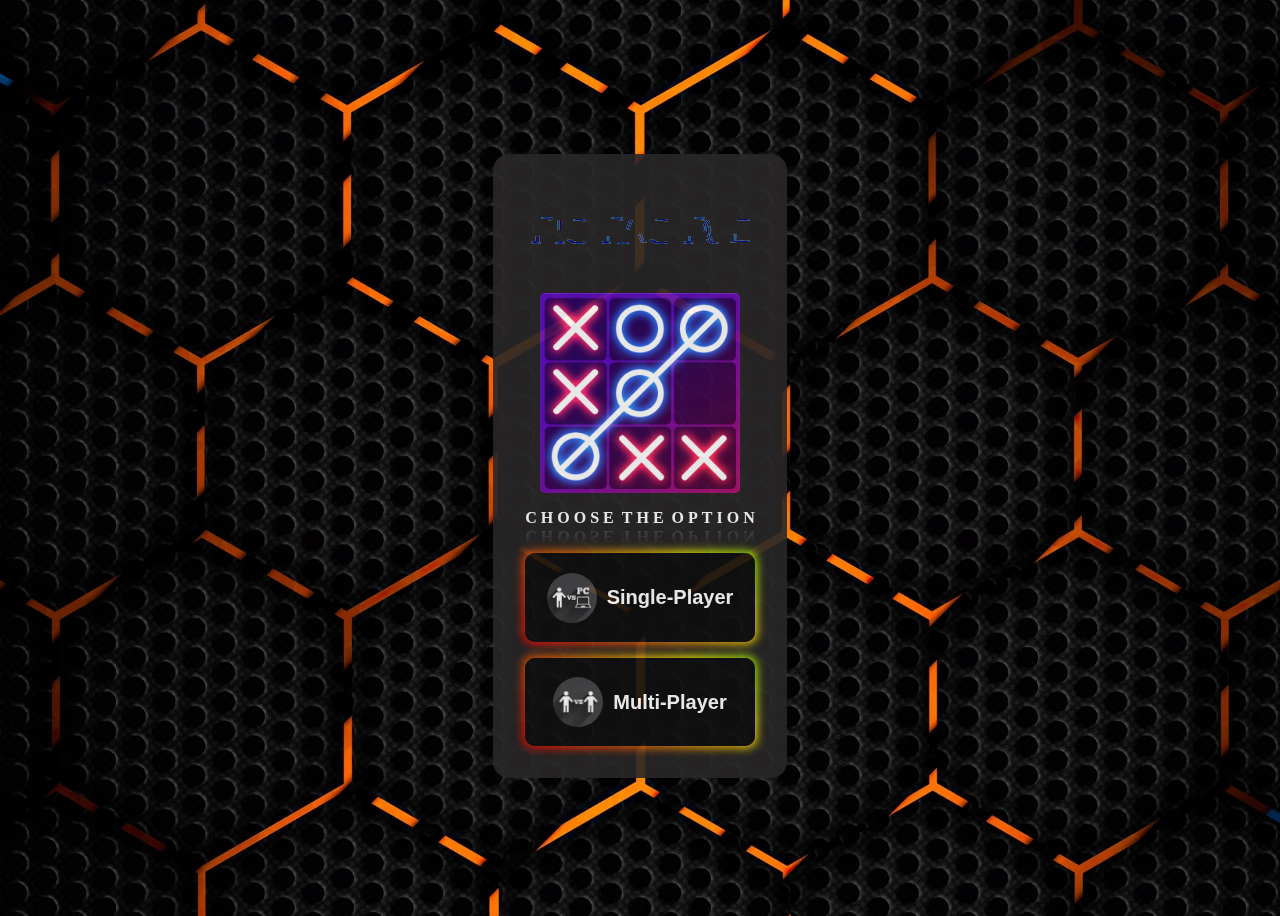
<file: index.html>
<!DOCTYPE html>
<html lang="en">
<head>
    <meta charset="UTF-8">
    <meta name="viewport" content="width=device-width, initial-scale=1.0">
    <title>Tic Tac Toe</title>
    <link rel="icon" href="Tic Tac Toe.png" type="image/png">
    <link rel="stylesheet" href="index1.css">
</head>
<body>
  <main>
        <div class="user-info0 hide0">
          <div id="container">
            <svg viewBox="0 0 960 300">
              <symbol id="s-text">
                <text text-anchor="middle" x="50%" y="80%">TIC TAC TOE</text>
                <text text-anchor="middle" x="51%" y="80%">TIC TAC TOE</text>
                
              </symbol>
            
              <g class = "g-ants">
                <use xlink:href="#s-text" class="text-copy"></use>
                <use xlink:href="#s-text" class="text-copy"></use>
                <use xlink:href="#s-text" class="text-copy"></use>
                <use xlink:href="#s-text" class="text-copy"></use>
                <use xlink:href="#s-text" class="text-copy"></use>
              </g>
            </svg>
            <img src="Tic Tac Toe.png" alt="tic-tac-toe" id="TicImg">
            
            <div class="waviy">
              <span style="--i:1">E</span>
              <span style="--i:2">n</span>
              <span style="--i:3">t</span>
              <span style="--i:4">e</span>
              <span style="--i:5">r</span>
              <span style="--i:6"></span>
              <span style="--i:7">Y</span>
              <span style="--i:8">o</span>
              <span style="--i:9">u</span>
              <span style="--i:10">r</span>
              <span style="--i:11"></span>
              <span style="--i:12">N</span>
              <span style="--i:13">a</span>
              <span style="--i:14">m</span>
              <span style="--i:15">e</span>
              <span style="--i:16">s</span>
              
           
             </div>

            <input type="text" id="player1" placeholder="Player 1">
            <input type="text" id="player2" placeholder="Player 2">
            <div>
            <button id="start-btn" class="bn5">Start Game</button>
            <button id="back-btn" class="bn5">Back</button>
          </div>
          </div>
        </div>
        <div class="user-info1 hide1">
          <div id="container">
            
            <svg viewBox="0 0 960 300">
              <symbol id="s-text">
                <text text-anchor="middle" x="50%" y="80%">TIC TAC TOE</text>
                <text text-anchor="middle" x="51%" y="80%">TIC TAC TOE</text>
                
              </symbol>
            
              <g class = "g-ants">
                <use xlink:href="#s-text" class="text-copy"></use>
                <use xlink:href="#s-text" class="text-copy"></use>
                <use xlink:href="#s-text" class="text-copy"></use>
                <use xlink:href="#s-text" class="text-copy"></use>
                <use xlink:href="#s-text" class="text-copy"></use>
              </g>
            </svg>

            <img src="Tic Tac Toe.png" alt="tic-tac-toe" id="TicImg">
            
            <div class="waviy">
              <span style="--i:1">C</span>
              <span style="--i:2">H</span>
              <span style="--i:3">O</span>
              <span style="--i:4">O</span>
              <span style="--i:5">S</span>
              <span style="--i:6">E</span>
              <span style="--i:7"></span>
              <span style="--i:8">T</span>
              <span style="--i:9">H</span>
              <span style="--i:10">E</span>
              <span style="--i:11"></span>
              <span style="--i:12">O</span>
              <span style="--i:13">P</span>
              <span style="--i:14">T</span>
              <span style="--i:15">I</span>
              <span style="--i:16">O</span>
              <span style="--i:17">N</span>
           
             </div>
            <button id="start-btn1" class="bn5"><img src="CompvsPlayer.png" class="Choicepic">Single-Player</button>
            <button id="start-btn0" class="bn5"><img src="twoPlayer.png" class="Choicepic">Multi-Player</button>
          </div>
        </div>
    </main>
    <script src="index.js" ></script>
</body>
</html>
</file>
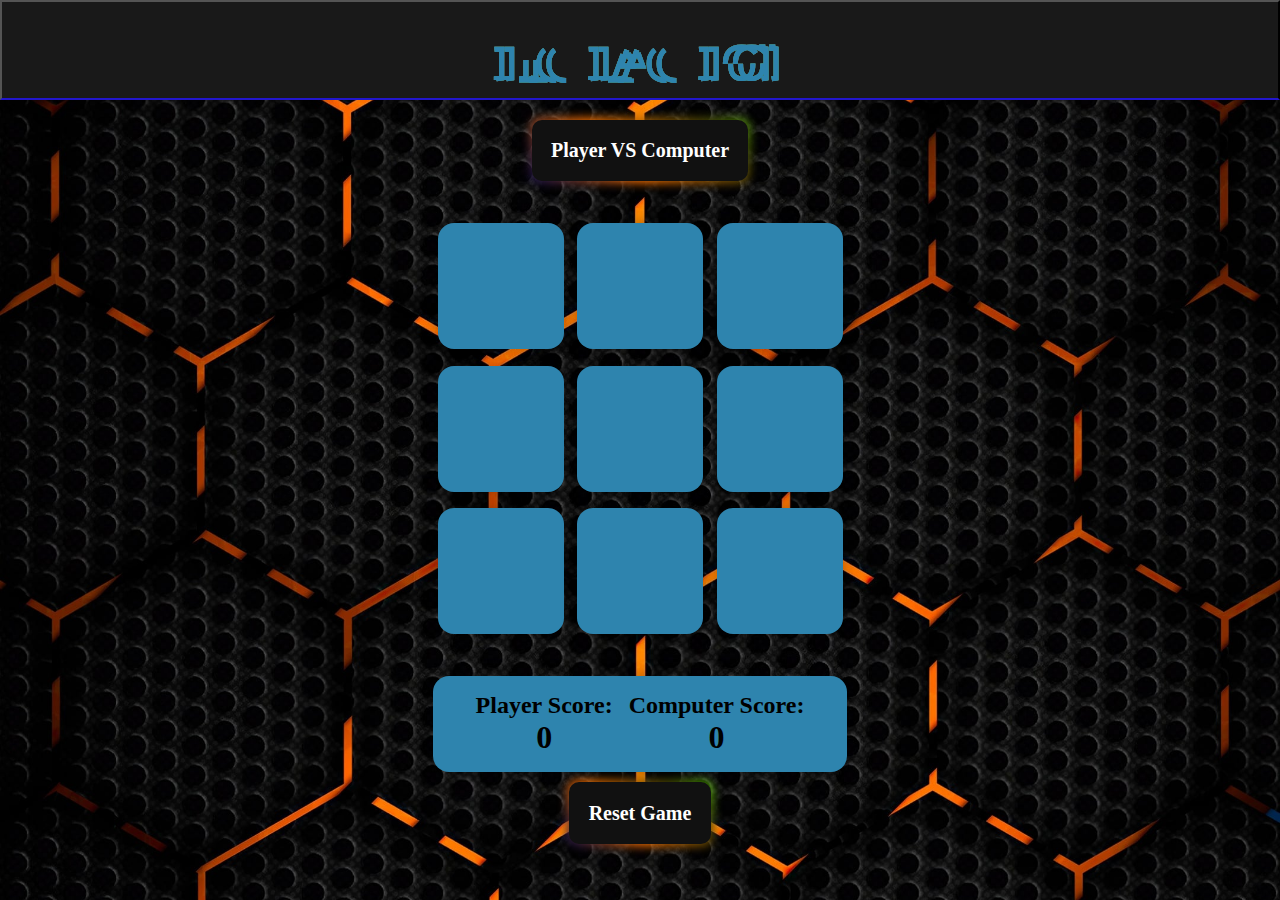
<file: computer.html>
<!DOCTYPE html>
<html lang="en">
<head>
    <meta charset="UTF-8">
    <meta name="viewport" content="width=device-width, initial-scale=1.0">
    <title>Tic Tac Toe</title>
    <link rel="icon" href="Tic Tac Toe.png" type="image/png">

    <link rel="stylesheet" href="computer.css">
</head>
<body>
    <div class="msg-container hide">
        <p id="msg">Winner</p>
        <button id="new-btn" class="bn6">New Game</button>
    </div>
    <div class="Headercontainer">
        <button id="gameHeading" class="homeBtn">
            <svg>
                <symbol id="s-text">
                  <text text-anchor="middle" x="50%" y="80%">TIC  TAC  TOE</text>
                  <text text-anchor="middle" x="51%" y="80%">TIC  TAC  TOE</text>
                  
                </symbol>
              
                <g class = "g-ants">
                  <use xlink:href="#s-text" class="text-copy"></use>
                  <use xlink:href="#s-text" class="text-copy"></use>
                  <use xlink:href="#s-text" class="text-copy"></use>
                  <use xlink:href="#s-text" class="text-copy"></use>
                  <use xlink:href="#s-text" class="text-copy"></use>
                </g>
              </svg>
        </button> 
    </div>
<main>        
    <button id="user" class="bn5">Player VS Computer</button>

<div class="container" >
    
    <div class="game">
        <button class="box" id="glowText"></button>
        <button class="box" id="glowText"></button>
        <button class="box" id="glowText"></button>
        <button class="box" id="glowText"></button>
        <button class="box" id="glowText"></button>
        <button class="box" id="glowText"></button>
        <button class="box" id="glowText"></button>
        <button class="box" id="glowText"></button>
        <button class="box" id="glowText"></button>
    </div>
</div>
<div class="score-board">
    <div class="score">
        <p>Player Score: </p>
        <p id="player">0</p>
    </div>
    <div class="score">
        <p>Computer Score: </p>
        <p id="comp">0</p>
    </div>
</div>
<div class="buttons">
    <button id="reset-btn" class="bn5">Reset Game</button>
</div>
</main>
<script src="computer.js" ></script>
</body>
</html>
</file>
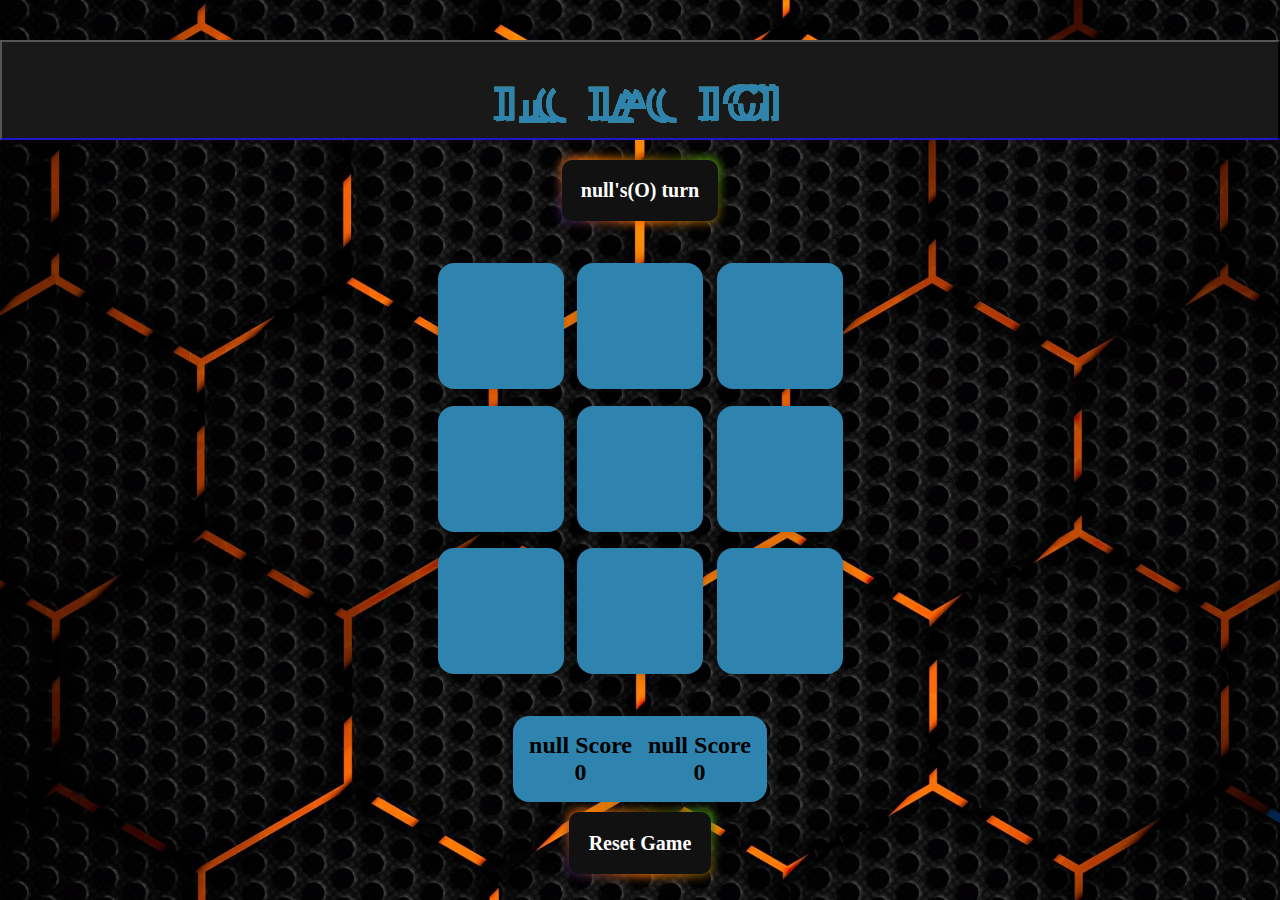
<file: index2.html>
<!DOCTYPE html>
<html lang="en">
<head>
    <meta charset="UTF-8">
    <meta name="viewport" content="width=device-width, initial-scale=1.0">
    <title>Tic Tac Toe</title>
    <link rel="icon" href="Tic Tac Toe.png" type="image/png">

    <link rel="stylesheet" href="index.css">
</head>
<body>
<div id="ad-container"></div>

    <div class="msg-container hide">
        <p id="msg">Winner</p>
        <button id="new-btn" class="bn6">New Game</button>
    </div>
<div class="Headercontainer">
    <button id="gameHeading" class="homeBtn">
        <svg>
            <symbol id="s-text">
              <text text-anchor="middle" x="50%" y="80%">TIC  TAC  TOE</text>
              <text text-anchor="middle" x="51%" y="80%">TIC  TAC  TOE</text>
              
            </symbol>
          
            <g class = "g-ants">
              <use xlink:href="#s-text" class="text-copy"></use>
              <use xlink:href="#s-text" class="text-copy"></use>
              <use xlink:href="#s-text" class="text-copy"></use>
              <use xlink:href="#s-text" class="text-copy"></use>
              <use xlink:href="#s-text" class="text-copy"></use>
            </g>
          </svg>
    </button> 
</div>
    <!-- <audio id="audio" src="music.mp3" preload="auto"></audio>
        <button id="playPauseBtn">Music</button>  -->
        <button id="user" class="bn5">Player</button>
<div class="container">
    
    <div class="game">
        <button class="box" id="glowText"></button>
        <button class="box" id="glowText"></button>
        <button class="box" id="glowText"></button>
        <button class="box" id="glowText"></button>
        <button class="box" id="glowText"></button>
        <button class="box" id="glowText"></button>
        <button class="box" id="glowText"></button>
        <button class="box" id="glowText"></button>
        <button class="box" id="glowText"></button>
    </div>
</div>
<div class="score-board">
    <div class="score">
        <p id="player1Name">player1 Score: </p>
        <p id="player1">0</p>
    </div>
    <div class="score">
        <p id="player2Name">player2 Score: </p>
        <p id="player2">0</p>
    </div>
</div>
<div class="buttons">
    <button id="reset-btn" class="bn5">Reset Game</button>

</div>
<!-- HTML -->
<!-- Add this to the head section of your HTML -->
<script data-ad-client="ca-app-pub-8704504953407288~3770896413" async src="https://pagead2.googlesyndication.com/pagead/js/adsbygoogle.js"></script>
<script src="index.js" ></script>
</body>
</html>
</file>
<file: index1.css>
*{
    margin: 0;
    padding: 0;
}

body{
    background: url(b.jpeg);
    background-size: cover;
    background-repeat: no-repeat;
    background-attachment: fixed;
    background-position: center center;
    text-align: center;
}

h1,h2{
    color: white;
    font-family: 'Courier New', Courier, monospace;
}

.user-info0,.user-info1{
    height: 100vh;
    display: flex;
    justify-content: center;
    align-items: center;
    flex-direction: column;
    gap: 1rem;
    margin-top: 1rem;
}

#container{
    display: flex;
    justify-content: center;
    align-items: center;
    flex-direction: column;
    background-color: rgb(41, 39, 39);
    padding: 2rem;
    gap: 1rem;
    border-radius: 1rem;
    opacity: 0.9;
}

#player1 , #player2
{
    width: 15rem;
    height: 1.5rem;
    border-radius: 1rem;
    background-color: antiquewhite;
    border: 3px solid black;
    font-size: 1.25rem;
    text-align: center;
}


#start-btn,#back-btn
{
  width: 100%;
  margin-top: 10px;
}


#start-btn:hover
{
    color: rgb(4, 138, 240);
    cursor: pointer;
    border: none;
}
#back-btn:hover
{
    color: rgb(248, 2, 223);
    cursor: pointer;
    border: none;
}

.hide0,.hide1
{
    display: none;
}

#TicImg
{
    width: 200px;
    height: 200px;
    border-radius: 0.3rem;
}

#start-btn1
{
    margin-top: 10px;
}

#start-btn1:hover{
    color: #dd15da;
}

#start-btn0:hover{
    color: #dd15da;
}

.Choicepic
{
  width: 50px;
  height: 50px;
  border-radius: 3rem;
  display: flex;
  flex-direction: column;
}

.bn5 {
    padding: 1.2rem;
    border: none;
    outline: none;
    width: 100%;
    display: flex;
    font-weight: bold;
    vertical-align: left;
    text-align: center;
    justify-content: center;
    gap: 10px;
    align-items: center;
    font-size: 1.25rem;
    color: rgb(255, 255, 255);
    background: #111;
    cursor: pointer;
    position: relative;
    border-radius: 10px;
  }
  
  .bn5:before {
    content: "";
    background: linear-gradient(
      45deg,
      #ff0000,
      #ff7300,
      #fffb00,
      #48ff00,
      #00ffd5,
      #002bff,
      #7a00ff,
      #ff00c8,
      #ff0000
    );
    position: absolute;
    top: -2px;
    left: -2px;
    background-size: 400%;
    z-index: -1;
    filter: blur(5px);
    width: calc(100% + 4px);
    height: calc(100% + 4px);
    animation: glowingbn5 20s linear infinite;
    opacity: 1; /* Change opacity to 1 to make it always visible */
    transition: opacity 0.3s ease-in-out;
    border-radius: 10px;
  }
  
  @keyframes glowingbn5 {
    0% {
      background-position: 0 0;
    }
    50% {
      background-position: 400% 0;
    }
    100% {
      background-position: 0 0;
    }
  }
  
  .bn5:active {
    color: #000;
  }
  
  .bn5:active:after {
    background: transparent;
  }
  
  .bn5:after {
    z-index: -1;
    content: "";
    position: absolute;
    width: 100%;
    height: 100%;
    background: #191919;
    left: 0;
    top: 0;
    border-radius: 10px;
  }

  @import url(https://fonts.googleapis.com/css?family=Montserrat);

html, body{
  height: 100%;
  font-weight: 800;
}


svg {
    display: block;
    font: 10rem 'Montserrat';
    margin: 0 auto;
    margin-bottom: 20px;
}

.text-copy {
    fill: none;
    stroke: white;
    stroke-dasharray: 6% 29%;
    stroke-width: 5px;
    stroke-dashoffset: 0%;
    animation: stroke-offset 5.5s infinite linear;
}

.text-copy:nth-child(1){
  stroke: #1a189f;
  animation-delay: -1s;
}

.text-copy:nth-child(2){
  stroke: #d70606;
  animation-delay: -2s;
}

.text-copy:nth-child(3){
  stroke: #f4f003;
  animation-delay: -3s;
}

.text-copy:nth-child(4){
  stroke: #01e5f5;
  animation-delay: -4s;
}

.text-copy:nth-child(5){
  stroke: #150075;
  animation-delay: -5s;
}

@keyframes stroke-offset{
  100% {stroke-dashoffset: -35%;}
}

@import url('https://fonts.googleapis.com/css2?family=Alfa+Slab+One&display=swap');
* {
  padding: 0;
  margin: 0;
  box-sizing: border-box;
}

/* body {
  background-color:  #151719;
  display: flex;
  justify-content: center;
  align-items: center;
  min-height: 100vh;
} */
.waviy {
  position: relative;
  -webkit-box-reflect: below 0.001rem linear-gradient(transparent, rgba(0,0,0,.2));
  font-size: 1rem;
}
.waviy span {
  font-family: 'Alfa Slab One', cursive;
  position: relative;
  display: inline-block;
  color: #fff;
  text-transform: uppercase;
  animation: waviy 1s infinite;
  animation-delay: calc(.1s * var(--i));
  
}
@keyframes waviy {
  0%,40%,100% {
    transform: translateY(0)
  }
  20% {
    transform: translateY(-20px)
  }
}
</file>
<file: computer.css>
*{
    margin: 0;
    padding: 0;
}



@import url(https://fonts.googleapis.com/css?family=Montserrat);

body{
    background: url(b.jpeg);
    background-size: cover;
    background-repeat: no-repeat;
    background-attachment: fixed;
    background-position: center center;
    text-align: center;
    font-weight: 800;
    margin: 0;
    height: 100%; 
    display: flex;
    justify-content: center; 
    align-items: center; 
    flex-direction: column; 
}

.Headercontainer
{
    width: 100%;

}

#gameHeading {
    background: #191919;
    width: 100%;
    display: flex;
    text-align: center;
    align-items: center;
    justify-content: center;
    height: 100px;
    border-bottom: 2px solid #2216cb;
}

#gameHeading:hover {
    cursor: pointer;
}

svg {
    display: block;
    font: 4vw 'Montserrat';
    height: 100px;
    line-height: 100px;
    width: 1000px;
}
  
.text-copy {
    fill: none;
    stroke: #2e84ae;
    stroke-dasharray: 6% 29%;
    stroke-width: 5px;
    stroke-dashoffset: 0%;
    animation: stroke-offset 5.5s infinite linear;
}

.text-copy:nth-child(1){
    stroke: #2725b9;
    animation-delay: -1s;
  }
  
  .text-copy:nth-child(2){
    stroke: #d70606;
    animation-delay: -2s;
  }
  
  .text-copy:nth-child(3){
    stroke: #37d60f;
    animation-delay: -3s;
  }
/*   
  .text-copy:nth-child(4){
    stroke: #01e5f5;
    animation-delay: -4s;
  }
  
  .text-copy:nth-child(5){
    stroke: #150075;
    animation-delay: -5s;
  } */
@keyframes stroke-offset {
    100% {stroke-dashoffset: -35%;}
}

/* #playPauseBtn
{
 background-color: rgb(24, 24, 24);
 color: white;
    padding: 1rem;
    border-radius: 1rem;
    border: none;
    font-size: 2rem;
}
#playPauseBtn:hover
{
    background-color: #b0413e;
    color: black;
    cursor: pointer;
    border: none;
} */

#header{
    margin-top: 10px;
}



.container{
    height: 55vh;
    width: 100%;
    display: flex;
    justify-content: center;
    align-items: center;
    flex-direction: column;
}

.game{
    height: 46vmin;
    width: 46vmin;
    display: flex;
    flex-wrap: wrap;
    justify-content: center;
    align-items: center;
    gap: 1.5vmin;
}

.box{
    height: 14vmin; 
    width: 14vmin;
    border-radius: 1rem;
    border: none;
    box-shadow: 0 0 1rem rgba(0,0,0,0.3);
    font-size: 8vmin;
    color: #2b00ff;
    background-color: #2e84ae;
    
}

.box:hover{
    cursor: pointer;
    background-color: #5521b5;
    color: #fcf800;
}
@keyframes glow {
    0% {
      text-shadow: 0 0 10px #cebebe, 0 0 20px #d5c6c6, 0 0 30px #ff00de, 0 0 40px #ff00de, 0 0 50px #ff00de, 0 0 60px #ff00de, 0 0 70px #ff00de;
    }
    100% {
      text-shadow: 0 0 20px #fff, 0 0 30px #ff00de, 0 0 40px #ff00de, 0 0 50px #ff00de, 0 0 60px #ff00de, 0 0 70px #ff00de, 0 0 80px #ff00de;
    }
  }
  
  #glowText {
    font-size: 48px;
    color: #fff;
    animation: glow 0.5s ease-in-out infinite alternate;
  }

.score-board
{
    
    display: flex;
    justify-content: center;
    align-items: center;
    text-align: center;
    font-size: 1.5rem;
    gap: 1rem;
    color: black;
    background-color: #2e84ae;
    border-radius: 1rem;
    padding: 1rem;
    margin-bottom: 10px;
    box-shadow: 0 0 1rem rgba(0,0,0,0.3);
    

}

#player, #comp
{
    font-size: 2rem;
    font-family: cursive;

}

#user
{
    margin-top: 20px;
    font-family: cursive;

}

#reset-btn:hover {
    color: rgb(5, 197, 255);
    cursor: pointer;
}


.bn5 {
    padding: 1.2rem;
    border: none;
    outline: none;
    display: flex;
    font-weight: bold;
    flex-direction: column;
    text-align: center;
    justify-content: center;
    align-items: center;
    font-size: 1.25rem;
    color: rgb(255, 255, 255);
    background: #111;
    cursor: pointer;
    position: relative;
    border-radius: 10px;
    font-family: cursive;

    margin: auto; /* Center the button */
}

.bn5:before {
    content: "";
    background: linear-gradient(
      45deg,
      #0b0b50,
      #ff7300,
      #484704,
      #48ff00,
      #00ffd5,
      #00ff11,
      #7a00ff,
      #ff00c8,
      #ff0000
    );
    position: absolute;
    top: -2px;
    left: -2px;
    background-size: 400%;
    z-index: -1;
    filter: blur(5px);
    width: calc(100% + 4px);
    height: calc(100% + 4px);
    animation: glowingbn5 20s linear infinite;
    opacity: 1;
    transition: opacity 0.3s ease-in-out;
    border-radius: 10px;
}

@keyframes glowingbn5 {
    0% {
        background-position: 0 0;
    }
    50% {
        background-position: 400% 0;
    }
    100% {
        background-position: 0 0;
    }
}

.bn5:active {
    color: #000;
}

.bn5:active:after {
    background: transparent;
}

.bn5:after {
    z-index: -1;
    content: "";
    position: absolute;
    width: 100%;
    background: #191919;
    left: 0;
    top: 0;
    border-radius: 10px;
}

#msg {
    background-color: rgb(24, 24, 24);
    color: white;
    padding: 1rem;
    width: 20%;
    border-radius: 1rem;
    border: none;
    justify-content: center;
    align-items: center;
    margin-top: 25%; /* Adjusted margin-top */
    margin-bottom: 10px;
    font-size: 2rem;
    font-family: cursive;
    text-shadow: 0.5px 0 , -0.5px 0 #ffffc7, 0 0.5px #ffffc7, 0 -0.5px #ffffc7,
1px 1px #ffffc7, -0.25px -0.25px #ffffc7, 0.25px -0.25px #ffffc7, -0.25px 0.25px #ffffc7;
}

.msg-container {
    height: 100vmin;
    width: 100%;
    display: flex;
    justify-content: center;
    align-items: center;
    flex-direction: column;
    gap: 2rem;
    font-family: cursive;

}

#new-btn {
    padding: 1rem;
    font-size: 1.25rem;
    background-color: black;
    color: white;
    border-radius: 1rem;
    border: none;
    margin-top: 10px; /* Adjusted margin-top */
    margin-left: auto; /* Adjusted margin-left */
    margin-right: auto; /* Adjusted margin-right */
}

#new-btn:hover {
    color: rgb(12, 132, 218);
    cursor: pointer;
    border: none;
}

.hide {
    display: none;
}

.bn6 {
    padding: 1.2rem;
    border: none;
    outline: none;
    font-family: cursive;
    display: flex;
    font-weight: bold;
    flex-direction: column;
    text-align: center;
    justify-content: center;
    align-items: center;
    font-size: 1.25rem;
    color: rgb(255, 255, 255);
    background: #111;
    cursor: pointer;
    position: relative;
    border-radius: 10px;
    margin: auto; /* Center the button */
}

.bn6:before {
    content: "";
    background: linear-gradient(
      45deg,
      #0b0b50,
      #ff7300,
      #484704,
      #48ff00,
      #00ffd5,
      #00ff11,
      #7a00ff,
      #ff00c8,
      #ff0000
    );
    position: absolute;
    top: -2px;
    left: -2px;
    background-size: 400%;
    z-index: -1;
    filter: blur(5px);
    width: calc(100% + 4px);
    height: calc(100% + 4px);
    animation: glowingbn5 20s linear infinite;
    opacity: 1;
    transition: opacity 0.3s ease-in-out;
    border-radius: 10px;
}

@keyframes glowingbn5 {
    0% {
        background-position: 0 0;
    }
    50% {
        background-position: 400% 0;
    }
    100% {
        background-position: 0 0;
    }
}

.bn6:active {
    color: #000;
}

.bn6:active:after {
    background: transparent;
}

.bn6:after {
    z-index: -1;
    content: "";
    position: absolute;
    width: 100%;
    background: #191919;
    left: 0;
    top: 0;
    border-radius: 10px;
}


@media only screen and (max-width: 800px) {
    *
    {
        margin: 0;
        padding: 0;
    }
    body{
        width: 100%;
        height: 100%;
        background-size: cover;
        background-repeat: no-repeat;
        background-attachment: fixed;
        background-position: center;
    }
    #gameHeading {
        height: 60px;
        line-height: 1;
        width: 100%;
    }

    svg {
        font-size: 3rem;
        height: 60px;
        line-height: 60px;
    }
    .container{
        
        height: 50vh;
    }
    .game{
        height: 70vmin;
        width: 70vmin;
    }

    #msg{
        font-size: 1rem;
    }
    .msg-container{
        height: 100vh;
        overflow: auto;
        font-size: 1rem;
        margin-top: 25%;
    }
    #player, #comp
    {
        font-size: 1rem;
        font-weight: bold;
        font-family: cursive;
    }
    .score-board
    {
        font-size: 1rem;
        margin-bottom: 30px;
    }
    .score{
        font-size: 1rem;
        font-family: cursive;
    }
    .box{
        height: 20vmin;
        width: 20vmin;
        font-size: 10vmin;
    }
    /* #playPauseBtn
    {
        padding: 1rem;
        font-size: 1.5rem;
    } */
    #msg{
        width: 40%;
        font-size: 2rem;
    }
    #reset-btn
    {
        padding: 1.25rem;
        font-size: 1.25rem;
        margin-bottom: 30px;
    }
    #new-btn
    {
        padding: 1.25rem;
        font-size: 1.25rem;
    }
    
}
</file>
<file: index.css>
*{
    margin: 0;
    padding: 0;
}



@import url(https://fonts.googleapis.com/css?family=Montserrat);

body{
    background: url(b.jpeg);
    background-size: cover;
    background-repeat: no-repeat;
    background-attachment: fixed;
    background-position: center center;
    text-align: center;
    font-weight: 800;
    margin: 0;
    height: 100%; 
    display: flex;
    justify-content: center; 
    align-items: center; 
    flex-direction: column; 
}

.Headercontainer
{
    width: 100%;

}

#gameHeading {
    background: #191919;
    width: 100%;
    display: flex;
    text-align: center;
    align-items: center;
    justify-content: center;
    height: 100px;
    border-bottom: 2px solid #2216cb;
}

#gameHeading:hover {
    cursor: pointer;
}

svg {
    display: block;
    font: 4vw 'Montserrat';
    height: 100px;
    line-height: 100px;
    width: 1000px;
}
  
.text-copy {
    fill: none;
    stroke: #2e84ae;
    stroke-dasharray: 6% 29%;
    stroke-width: 5px;
    stroke-dashoffset: 0%;
    animation: stroke-offset 5.5s infinite linear;
}

.text-copy:nth-child(1){
    stroke: #2725b9;
    animation-delay: -1s;
  }
  
  .text-copy:nth-child(2){
    stroke: #d70606;
    animation-delay: -2s;
  }
  
  .text-copy:nth-child(3){
    stroke: #37d60f;
    animation-delay: -3s;
  }
/*   
  .text-copy:nth-child(4){
    stroke: #01e5f5;
    animation-delay: -4s;
  }
  
  .text-copy:nth-child(5){
    stroke: #150075;
    animation-delay: -5s;
  } */
@keyframes stroke-offset {
    100% {stroke-dashoffset: -35%;}
}

/* #playPauseBtn
{
 background-color: rgb(24, 24, 24);
 color: white;
    padding: 1rem;
    border-radius: 1rem;
    border: none;
    font-size: 2rem;
}
#playPauseBtn:hover
{
    background-color: #b0413e;
    color: black;
    cursor: pointer;
    border: none;
} */

#header{
    margin-top: 10px;
}



.container{
    height: 55vh;
    width: 100%;
    display: flex;
    justify-content: center;
    align-items: center;
    flex-direction: column;
}

.game{
    height: 46vmin;
    width: 46vmin;
    display: flex;
    flex-wrap: wrap;
    justify-content: center;
    align-items: center;
    gap: 1.5vmin;
}

.box{
    height: 14vmin; 
    width: 14vmin;
    border-radius: 1rem;
    border: none;
    box-shadow: 0 0 1rem rgba(0,0,0,0.3);
    font-size: 8vmin;
    color: #2b00ff;
    background-color: #2e84ae;
    
}

.box:hover{
    cursor: pointer;
    background-color: #5521b5;
    color: #fcf800;
}
@keyframes glow {
    0% {
      text-shadow: 0 0 10px #cebebe, 0 0 20px #d5c6c6, 0 0 30px #ff00de, 0 0 40px #ff00de, 0 0 50px #ff00de, 0 0 60px #ff00de, 0 0 70px #ff00de;
    }
    100% {
      text-shadow: 0 0 20px #fff, 0 0 30px #ff00de, 0 0 40px #ff00de, 0 0 50px #ff00de, 0 0 60px #ff00de, 0 0 70px #ff00de, 0 0 80px #ff00de;
    }
  }
  
  #glowText {
    font-size: 48px;
    color: #fff;
    animation: glow 0.5s ease-in-out infinite alternate;
  }

.score-board
{
    
    display: flex;
    justify-content: center;
    align-items: center;
    text-align: center;
    font-size: 1.5rem;
    gap: 1rem;
    color: black;
    background-color: #2e84ae;
    border-radius: 1rem;
    padding: 1rem;
    margin-bottom: 10px;
    box-shadow: 0 0 1rem rgba(0,0,0,0.3);
    

}

#player, #comp
{
    font-size: 2rem;
    font-family: cursive;

}

#user
{
    margin-top: 20px;
    font-family: cursive;

}

#reset-btn:hover {
    color: rgb(5, 197, 255);
    cursor: pointer;
}


.bn5 {
    padding: 1.2rem;
    border: none;
    outline: none;
    display: flex;
    font-weight: bold;
    flex-direction: column;
    text-align: center;
    justify-content: center;
    align-items: center;
    font-size: 1.25rem;
    color: rgb(255, 255, 255);
    background: #111;
    cursor: pointer;
    position: relative;
    border-radius: 10px;
    font-family: cursive;

    margin: auto; /* Center the button */
}

.bn5:before {
    content: "";
    background: linear-gradient(
      45deg,
      #0b0b50,
      #ff7300,
      #484704,
      #48ff00,
      #00ffd5,
      #00ff11,
      #7a00ff,
      #ff00c8,
      #ff0000
    );
    position: absolute;
    top: -2px;
    left: -2px;
    background-size: 400%;
    z-index: -1;
    filter: blur(5px);
    width: calc(100% + 4px);
    height: calc(100% + 4px);
    animation: glowingbn5 20s linear infinite;
    opacity: 1;
    transition: opacity 0.3s ease-in-out;
    border-radius: 10px;
}

@keyframes glowingbn5 {
    0% {
        background-position: 0 0;
    }
    50% {
        background-position: 400% 0;
    }
    100% {
        background-position: 0 0;
    }
}

.bn5:active {
    color: #000;
}

.bn5:active:after {
    background: transparent;
}

.bn5:after {
    z-index: -1;
    content: "";
    position: absolute;
    width: 100%;
    background: #191919;
    left: 0;
    top: 0;
    border-radius: 10px;
}

#msg {
    background-color: rgb(24, 24, 24);
    color: white;
    padding: 1rem;
    width: 20%;
    border-radius: 1rem;
    border: none;
    justify-content: center;
    align-items: center;
    margin-top: 25%; /* Adjusted margin-top */
    margin-bottom: 10px;
    font-size: 1rem;
    font-family: cursive;
    text-shadow: 0.5px 0 , -0.5px 0 #ffffc7, 0 0.5px #ffffc7, 0 -0.5px #ffffc7,
1px 1px #ffffc7, -0.25px -0.25px #ffffc7, 0.25px -0.25px #ffffc7, -0.25px 0.25px #ffffc7;
}

.msg-container {
    height: 100vmin;
    width: 100%;
    display: flex;
    justify-content: center;
    align-items: center;
    flex-direction: column;
    gap: 2rem;
    font-family: cursive;

}

#new-btn {
    padding: 1rem;
    font-size: 1.25rem;
    background-color: black;
    color: white;
    border-radius: 1rem;
    border: none;
    margin-top: 10px; /* Adjusted margin-top */
    margin-left: auto; /* Adjusted margin-left */
    margin-right: auto; /* Adjusted margin-right */
}

#new-btn:hover {
    color: rgb(12, 132, 218);
    cursor: pointer;
    border: none;
}

.hide {
    display: none;
}

.bn6 {
    padding: 1.2rem;
    border: none;
    outline: none;
    font-family: cursive;
    display: flex;
    font-weight: bold;
    flex-direction: column;
    text-align: center;
    justify-content: center;
    align-items: center;
    font-size: 1.25rem;
    color: rgb(255, 255, 255);
    background: #111;
    cursor: pointer;
    position: relative;
    border-radius: 10px;
    margin: auto; /* Center the button */
}

.bn6:before {
    content: "";
    background: linear-gradient(
      45deg,
      #0b0b50,
      #ff7300,
      #484704,
      #48ff00,
      #00ffd5,
      #00ff11,
      #7a00ff,
      #ff00c8,
      #ff0000
    );
    position: absolute;
    top: -2px;
    left: -2px;
    background-size: 400%;
    z-index: -1;
    filter: blur(5px);
    width: calc(100% + 4px);
    height: calc(100% + 4px);
    animation: glowingbn5 20s linear infinite;
    opacity: 1;
    transition: opacity 0.3s ease-in-out;
    border-radius: 10px;
}

@keyframes glowingbn5 {
    0% {
        background-position: 0 0;
    }
    50% {
        background-position: 400% 0;
    }
    100% {
        background-position: 0 0;
    }
}

.bn6:active {
    color: #000;
}

.bn6:active:after {
    background: transparent;
}
#ad-container {
    max-width: 800px;
    height: fit-content;
    margin: 0 auto; /* Centers the container horizontally */
    padding: 20px; /* Add padding as needed */
    box-sizing: border-box; /* Ensures padding is included in the width */
}
.bn6:after {
    z-index: -1;
    content: "";
    position: absolute;
    width: 100%;
    background: #191919;
    left: 0;
    top: 0;
    border-radius: 10px;
}


@media only screen and (max-width: 800px) {
    body{
width: 100%;
height: 100%;
        background-size: cover;
        background-repeat: no-repeat;
        background-attachment: fixed;
        background-position: center;
    }
    #gameHeading {
        height: 60px;
        line-height: 1;
        width: 100%;
    }

    svg {
        font-size: 3rem;
        height: 60px;
        line-height: 60px;
    }
    .container{
        height: 50vh;
    }
    .game{
        height: 70vmin;
        width: 70vmin;
    }

    #msg{
        font-size: 1rem;
        width: 100%;
    }
    .msg-container{
        height: 100vh;
        overflow: auto;
        font-size: 1rem;
        margin-top: 25%;
        width: 100%;

    }
    #player, #comp
    {
        font-size: 1.3rem;
        font-weight: bold;
        font-family: cursive;
    }
    .score-board
    {
        font-size: 1.3rem;
        margin-bottom: 30px;
    }
    .score{
        font-size: 1.3rem;
        font-family: cursive;
    }
    .box{
        height: 20vmin;
        width: 20vmin;
        font-size: 10vmin;
    }
    /* #playPauseBtn
    {
        padding: 1rem;
        font-size: 1.5rem;
    } */
    #msg{
        width: 40%;
        font-size: 2rem;
    }
    #reset-btn
    {
        padding: 1.25rem;
        font-size: 1.25rem;
        margin-bottom: 30px;

    }
    #new-btn
    {
        padding: 1.25rem;
        font-size: 1.25rem;
    }
    
}
</file>
